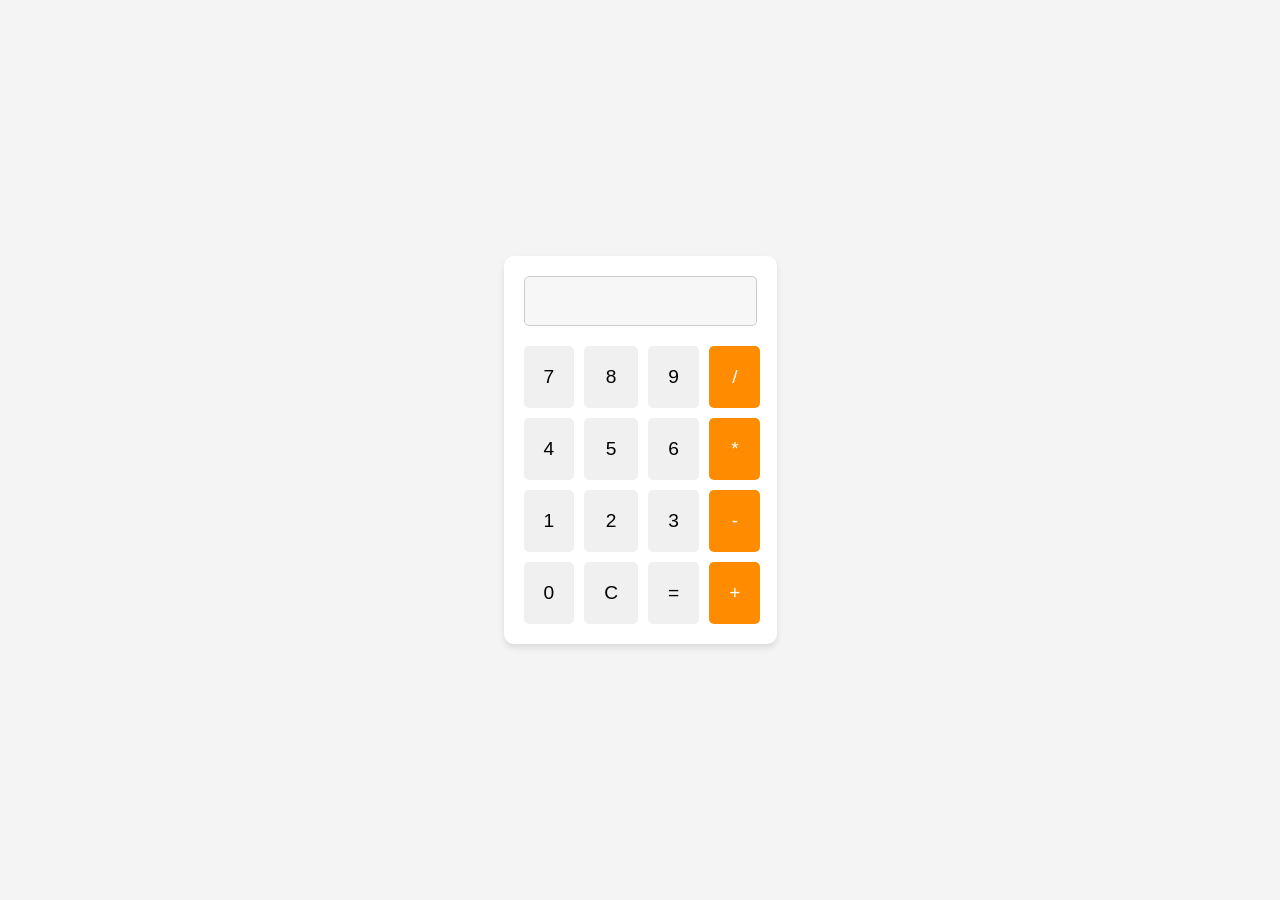
<file: index.html>
<!DOCTYPE html>
<html lang="en">
<head>
    <meta charset="UTF-8">
    <meta name="viewport" content="width=device-width, initial-scale=1.0">
    <title>Calculator</title>
    <link rel="stylesheet" href="./style.css"/>
</head>
<body>
    <div class="calculator">
        <input type="text" id="display" class="display" disabled />
        <div class="buttons">
            <button class="btn" onclick="appendNumber('7')">7</button>
            <button class="btn" onclick="appendNumber('8')">8</button>
            <button class="btn" onclick="appendNumber('9')">9</button>
            <button class="btn operator" onclick="setOperation('/')">/</button>

            <button class="btn" onclick="appendNumber('4')">4</button>
            <button class="btn" onclick="appendNumber('5')">5</button>
            <button class="btn" onclick="appendNumber('6')">6</button>
            <button class="btn operator" onclick="setOperation('*')">*</button>

            <button class="btn" onclick="appendNumber('1')">1</button>
            <button class="btn" onclick="appendNumber('2')">2</button>
            <button class="btn" onclick="appendNumber('3')">3</button>
            <button class="btn operator" onclick="setOperation('-')">-</button>

            <button class="btn" onclick="appendNumber('0')">0</button>
            <button class="btn" onclick="clearDisplay()">C</button>
            <button class="btn" onclick="calculate()">=</button>
            <button class="btn operator" onclick="setOperation('+')">+</button>
        </div>
    </div>

    <script src="./script.js"></script>
</body>
</html>
</file>
<file: style.css>
* {
    margin: 0;
    padding: 0;
    box-sizing: border-box;
}

body {
    font-family: Arial, sans-serif;
    background-color: #f4f4f4;
    display: flex;
    justify-content: center;
    align-items: center;
    height: 100vh;
    margin: 0;
}

.calculator {
    background-color: #fff;
    border-radius: 10px;
    box-shadow: 0 4px 6px rgba(0, 0, 0, 0.1);
    width: 273px;
    padding: 20px;
    text-align: center;
}

.display {
    width: 100%;
    height: 50px;
    font-size: 1.5rem;
    text-align: right;
    padding: 10px;
    margin-bottom: 20px;
    border-radius: 5px;
    border: 1px solid #ccc;
    background-color: #f7f7f7;
}

.buttons {
    display: grid;
    grid-template-columns: repeat(4, 1fr);
    gap: 10px;
}

button {
    background-color: #f0f0f0;
    border: none;
    padding: 20px;
    font-size: 1.2rem;
    border-radius: 5px;
    cursor: pointer;
    transition: background-color 0.2s ease;
}

button:hover {
    background-color: #e0e0e0;
}

button.operator {
    background-color: #ff8c00;
    color: white;
}

button.operator:hover {
    background-color: #e07b00;
}
</file>
